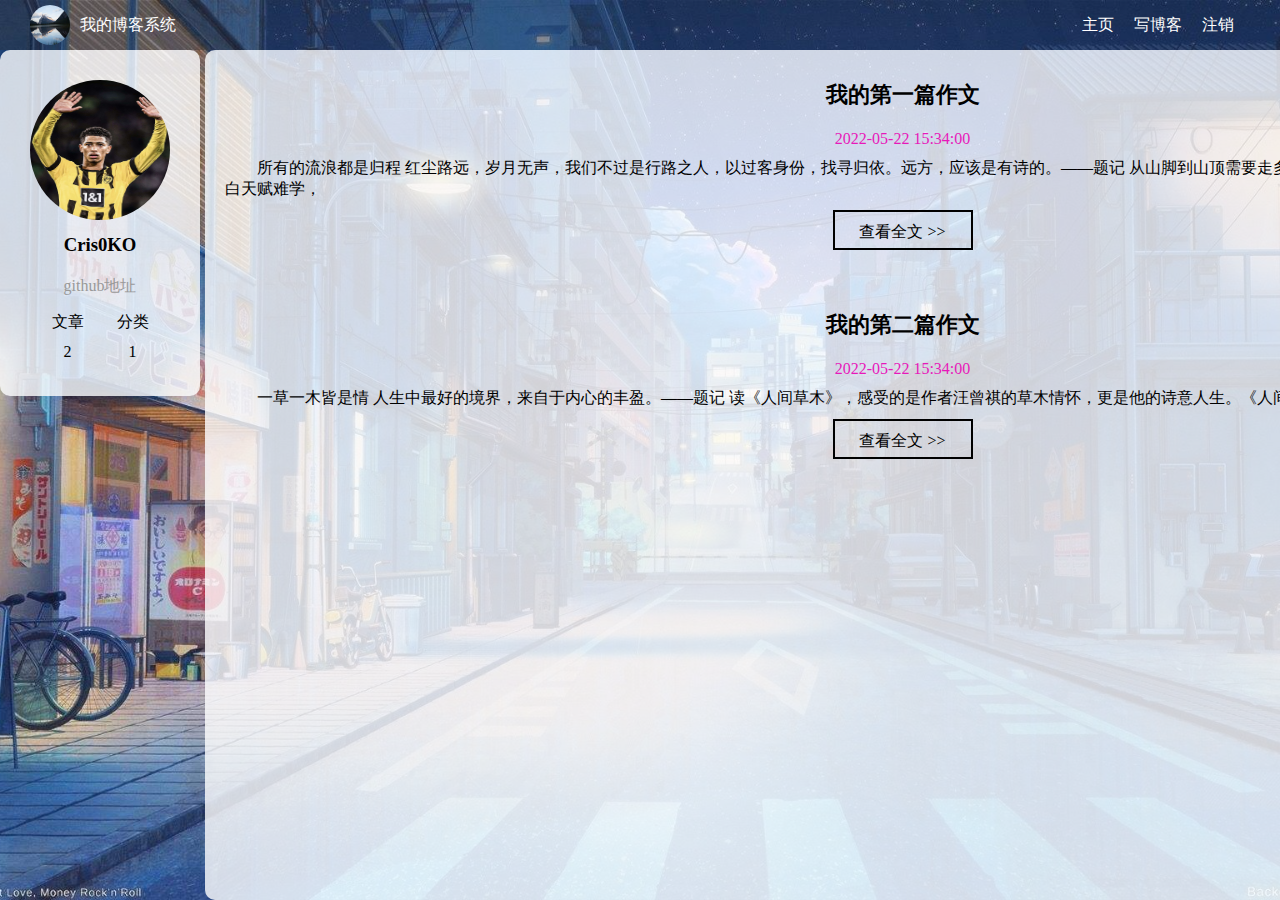
<file: index.html>
<!DOCTYPE html>
<html lang="en">
<head>
    <meta charset="UTF-8">
    <meta http-equiv="X-UA-Compatible" content="IE=edge">
    <meta name="viewport" content="width=device-width, initial-scale=1.0">
    <title>Cris's blog</title>
    <link rel="stylesheet" href="css/common.css">
    <link rel="stylesheet" href="css/blog_list.css">
</head>
<body>
    <!-- 导航栏 -->
    <div class="nav">
        <img src="img/风景.jpeg" alt="">
        <span>我的博客系统</span>
        <!-- 空白元素 实现占位 -->
        <div class="spacer"></div>
        <a href="index.html">主页</a>
        <a href="blog_detail.html">写博客</a>
        <a href="#">注销</a>
    </div>
    <!-- 这里的.container作为页面的版心 -->
    <div class="container">
        <!-- 左侧个人信息 -->
        <div class="left">
            <!-- 表示整个用户的信息区域 -->
            <div class="card">
                <img src="img/R.jpg" alt="">
                <h3>Cris0KO</h3>
                <a href="#">github地址</a>
                <div class="counter">
                    <span>文章</span>
                    <span>分类</span>
                </div>
                <div class="counter">
                    <span>2</span>
                    <span>1</span>
                </div>
            </div>
        </div>
        <!-- 右侧内容详情 -->
        <div class="right">
            <!-- .blog就对应表示一个博客 -->
            <div class="blog">
                <!-- 博客标题 -->
                <div class="title">
                    我的第一篇作文
                </div>
                <!-- 博客发布时间 -->
                <div class="date">
                    2022-05-22 15:34:00
                </div>
                <!-- 博客的摘要 -->
                <div class="desc">
                    所有的流浪都是归程
         红尘路远，岁月无声，我们不过是行路之人，以过客身份，找寻归依。远方，应该是有诗的。——题记
        从山脚到山顶需要走多久？从望岳到登高，便是杜甫的一生。李白天赋难学，
                </div>
                <a href="blog_detail.html">查看全文 &gt;&gt;</a>
            </div>
            <div class="blog">
                <!-- 博客标题 -->
                <div class="title">
                    我的第二篇作文
                </div>
                <!-- 博客发布时间 -->
                <div class="date">
                    2022-05-22 15:34:00
                </div>
                <!-- 博客的摘要 -->
                <div class="desc">
                    一草一木皆是情
                    人生中最好的境界，来自于内心的丰盈。——题记
               读《人间草木》，感受的是作者汪曾祺的草木情怀，更是他的诗意人生。《人间草木》是汪曾祺禁
                </div>
                <a href="content.html">查看全文 &gt;&gt;</a>
            </div>
        </div>
    </div>
</div>
</body>
</html>
</file>
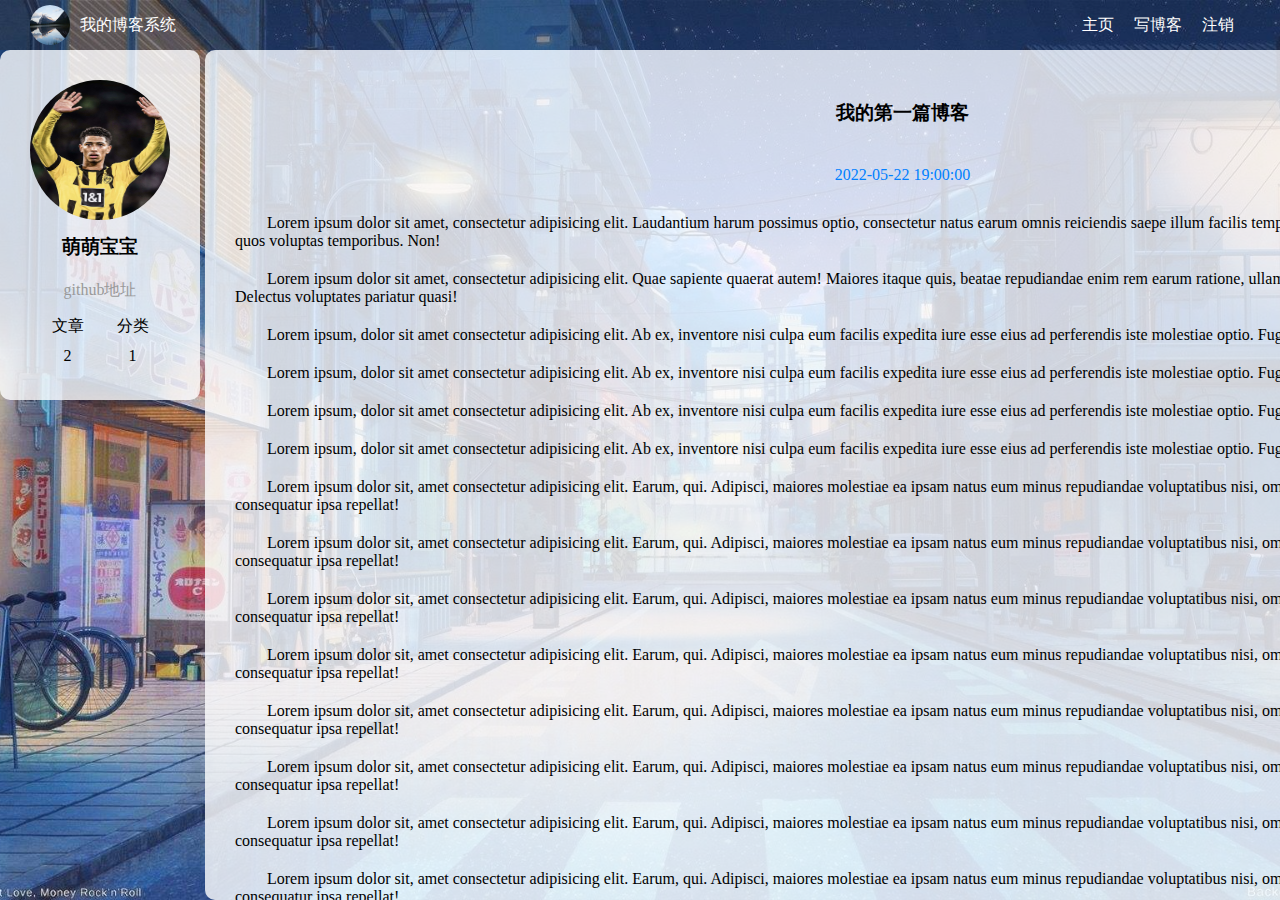
<file: blog_detail.html>
<!DOCTYPE html>
<html lang="en">
<head>
    <meta charset="UTF-8">
    <meta http-equiv="X-UA-Compatible" content="IE=edge">
    <meta name="viewport" content="width=device-width, initial-scale=1.0">
    <title>博客详情页</title>
    <link rel="stylesheet" href="css/common.css">
    <link rel="stylesheet" href="css/blog_detail.css">
</head>
<body>
    <!-- 导航栏 -->
    <div class="nav">
        <img src="img/风景.jpeg" alt="">
        <span>我的博客系统</span>
        <!-- 空白元素 实现占位 -->
        <div class="spacer"></div>
        <a href="index.html">主页</a>
        <a href="blog_edit.html">写博客</a>
        <a href="#">注销</a>
    </div>
    <!-- 这里的.container作为页面的版心 -->
    <div class="container">
        <!-- 左侧个人信息 -->
        <div class="left">
            <!-- 表示整个用户的信息区域 -->
            <div class="card">
                <img src="img/R.jpg" alt="">
                <h3>萌萌宝宝</h3>
                <a href="#">github地址</a>
                <div class="counter">
                    <span>文章</span>
                    <span>分类</span>
                </div>
                <div class="counter">
                    <span>2</span>
                    <span>1</span>
                </div>
            </div>
        </div>
        <!-- 右侧内容详情 -->
        <div class="right">
        <!-- 使用这个 div 来包裹整个博客的内容详情 -->
        <div class="blog-content">
            <!-- 博客标题 -->
            <h3>我的第一篇博客</h3>
            <!-- 博客的时间 -->
            <div class="date">2022-05-22 19:00:00</div>
            <!-- 正文 -->
            <p>
                Lorem ipsum dolor sit amet, consectetur adipisicing elit. Laudantium harum possimus optio, consectetur natus earum omnis reiciendis saepe illum facilis tempora, ratione ducimus eligendi vero quasi quos voluptas temporibus. Non!
            </p>
            <p>
                Lorem ipsum dolor sit amet, consectetur adipisicing elit. Quae sapiente quaerat autem! Maiores itaque quis, beatae repudiandae enim rem earum ratione, ullam, officiis consequatur dolore voluptatibus. Delectus voluptates pariatur quasi!
            </p>
            <p>
                Lorem ipsum, dolor sit amet consectetur adipisicing elit. Ab ex, inventore nisi culpa eum facilis expedita iure esse eius ad perferendis iste molestiae optio. Fugit corporis nam sit maxime dignissimos?
            </p>
            <p>
                Lorem ipsum, dolor sit amet consectetur adipisicing elit. Ab ex, inventore nisi culpa eum facilis expedita iure esse eius ad perferendis iste molestiae optio. Fugit corporis nam sit maxime dignissimos?
            </p>
             <p>
                Lorem ipsum, dolor sit amet consectetur adipisicing elit. Ab ex, inventore nisi culpa eum facilis expedita iure esse eius ad perferendis iste molestiae optio. Fugit corporis nam sit maxime dignissimos?
            </p>
            <p>
                Lorem ipsum, dolor sit amet consectetur adipisicing elit. Ab ex, inventore nisi culpa eum facilis expedita iure esse eius ad perferendis iste molestiae optio. Fugit corporis nam sit maxime dignissimos?
            </p>
            <p>
                Lorem ipsum dolor sit, amet consectetur adipisicing elit. Earum, qui. Adipisci, maiores molestiae ea ipsam natus eum minus repudiandae voluptatibus nisi, omnis id unde consequuntur, esse voluptatem consequatur ipsa repellat!
            </p>
            <p>
                Lorem ipsum dolor sit, amet consectetur adipisicing elit. Earum, qui. Adipisci, maiores molestiae ea ipsam natus eum minus repudiandae voluptatibus nisi, omnis id unde consequuntur, esse voluptatem consequatur ipsa repellat!
            </p>
            <p>
                Lorem ipsum dolor sit, amet consectetur adipisicing elit. Earum, qui. Adipisci, maiores molestiae ea ipsam natus eum minus repudiandae voluptatibus nisi, omnis id unde consequuntur, esse voluptatem consequatur ipsa repellat!
            </p>
            <p>
                Lorem ipsum dolor sit, amet consectetur adipisicing elit. Earum, qui. Adipisci, maiores molestiae ea ipsam natus eum minus repudiandae voluptatibus nisi, omnis id unde consequuntur, esse voluptatem consequatur ipsa repellat!
            </p>
            <p>
                Lorem ipsum dolor sit, amet consectetur adipisicing elit. Earum, qui. Adipisci, maiores molestiae ea ipsam natus eum minus repudiandae voluptatibus nisi, omnis id unde consequuntur, esse voluptatem consequatur ipsa repellat!
            </p>
            <p>
                Lorem ipsum dolor sit, amet consectetur adipisicing elit. Earum, qui. Adipisci, maiores molestiae ea ipsam natus eum minus repudiandae voluptatibus nisi, omnis id unde consequuntur, esse voluptatem consequatur ipsa repellat!
            </p>
            <p>
                Lorem ipsum dolor sit, amet consectetur adipisicing elit. Earum, qui. Adipisci, maiores molestiae ea ipsam natus eum minus repudiandae voluptatibus nisi, omnis id unde consequuntur, esse voluptatem consequatur ipsa repellat!
            </p>
            <p>
                Lorem ipsum dolor sit, amet consectetur adipisicing elit. Earum, qui. Adipisci, maiores molestiae ea ipsam natus eum minus repudiandae voluptatibus nisi, omnis id unde consequuntur, esse voluptatem consequatur ipsa repellat!
            </p>
            <p>
                Lorem ipsum dolor sit, amet consectetur adipisicing elit. Earum, qui. Adipisci, maiores molestiae ea ipsam natus eum minus repudiandae voluptatibus nisi, omnis id unde consequuntur, esse voluptatem consequatur ipsa repellat!
            </p>
            
        </div>
        </div>
    </div>
</body>
</html>
</file>
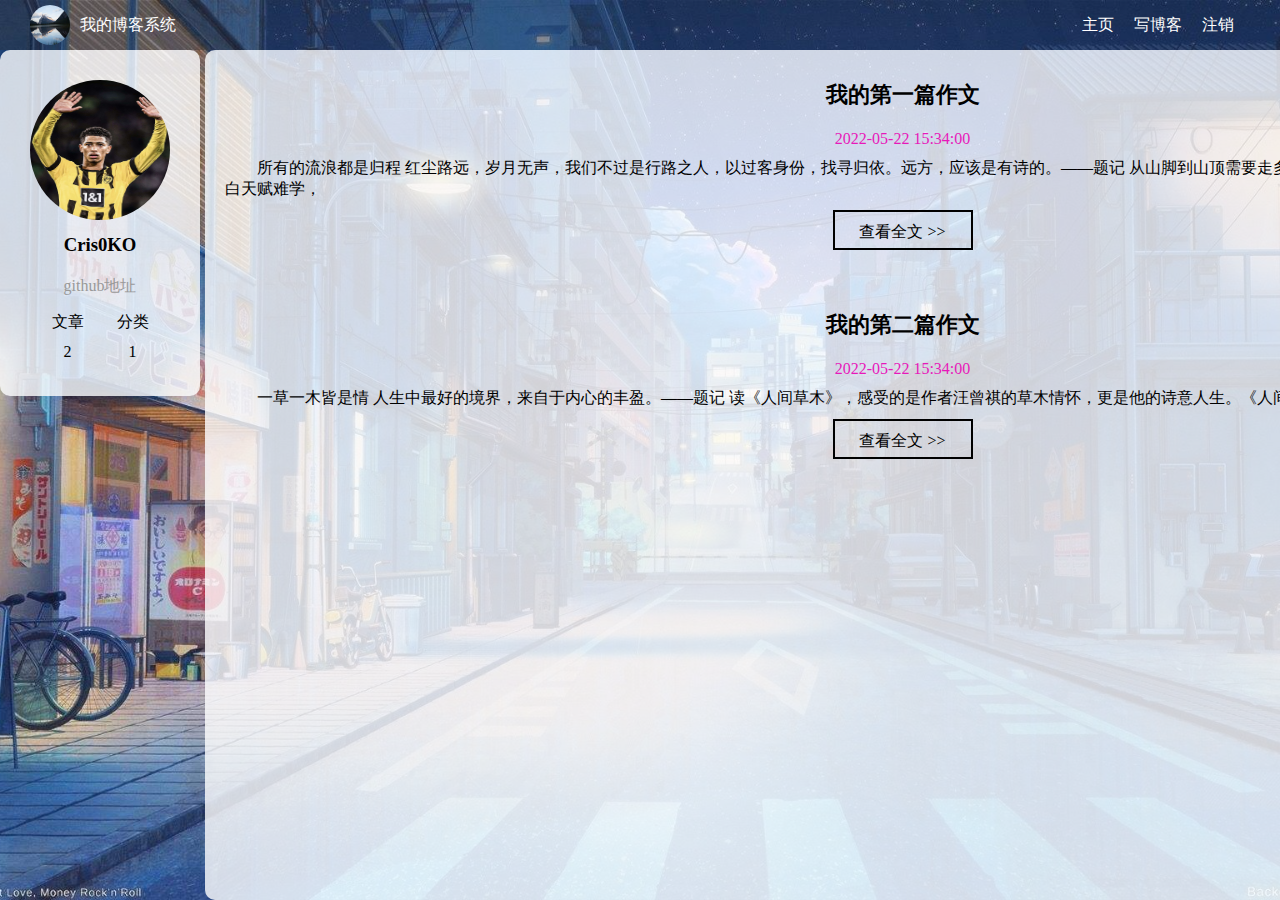
<file: blog_list.html>
<!DOCTYPE html>
<html lang="en">
<head>
    <meta charset="UTF-8">
    <meta http-equiv="X-UA-Compatible" content="IE=edge">
    <meta name="viewport" content="width=device-width, initial-scale=1.0">
    <title>Cris's blog</title>
    <link rel="stylesheet" href="css/common.css">
    <link rel="stylesheet" href="css/blog_list.css">
</head>
<body>
    <!-- 导航栏 -->
    <div class="nav">
        <img src="img/风景.jpeg" alt="">
        <span>我的博客系统</span>
        <!-- 空白元素 实现占位 -->
        <div class="spacer"></div>
        <a href="blog_list.html">主页</a>
        <a href="blog_edit.html">写博客</a>
        <a href="#">注销</a>
    </div>
    <!-- 这里的.container作为页面的版心 -->
    <div class="container">
        <!-- 左侧个人信息 -->
        <div class="left">
            <!-- 表示整个用户的信息区域 -->
            <div class="card">
                <img src="img/R.jpg" alt="">
                <h3>Cris0KO</h3>
                <a href="#">github地址</a>
                <div class="counter">
                    <span>文章</span>
                    <span>分类</span>
                </div>
                <div class="counter">
                    <span>2</span>
                    <span>1</span>
                </div>
            </div>
        </div>
        <!-- 右侧内容详情 -->
        <div class="right">
            <!-- .blog就对应表示一个博客 -->
            <div class="blog">
                <!-- 博客标题 -->
                <div class="title">
                    我的第一篇作文
                </div>
                <!-- 博客发布时间 -->
                <div class="date">
                    2022-05-22 15:34:00
                </div>
                <!-- 博客的摘要 -->
                <div class="desc">
                    所有的流浪都是归程
         红尘路远，岁月无声，我们不过是行路之人，以过客身份，找寻归依。远方，应该是有诗的。——题记
        从山脚到山顶需要走多久？从望岳到登高，便是杜甫的一生。李白天赋难学，
                </div>
                <a href="#">查看全文 &gt;&gt;</a>
            </div>
            <div class="blog">
                <!-- 博客标题 -->
                <div class="title">
                    我的第二篇作文
                </div>
                <!-- 博客发布时间 -->
                <div class="date">
                    2022-05-22 15:34:00
                </div>
                <!-- 博客的摘要 -->
                <div class="desc">
                    一草一木皆是情
                    人生中最好的境界，来自于内心的丰盈。——题记
               读《人间草木》，感受的是作者汪曾祺的草木情怀，更是他的诗意人生。《人间草木》是汪曾祺禁
                </div>
                <a href="#">查看全文 &gt;&gt;</a>
            </div>
        </div>
    </div>
</div>
</body>
</html>
</file>
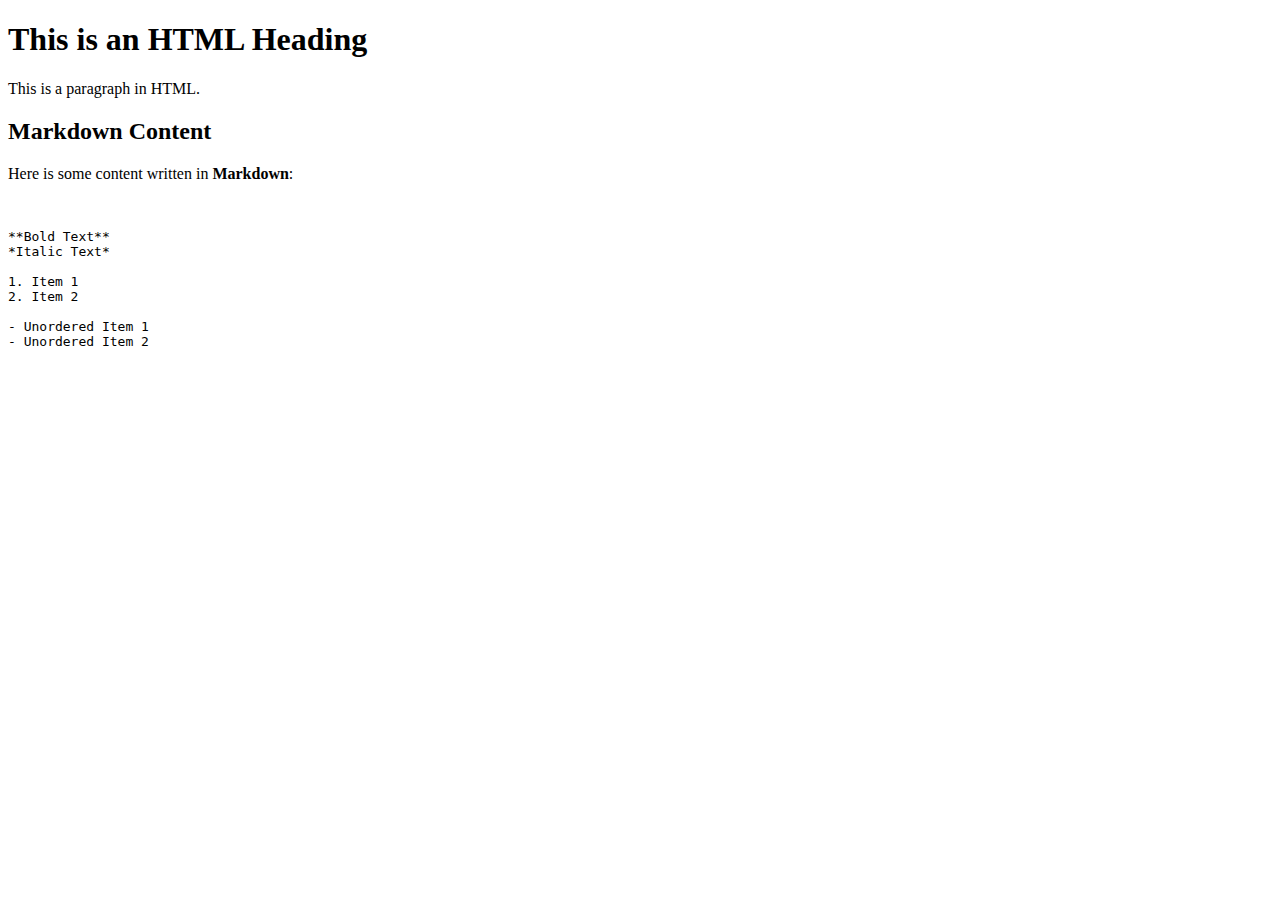
<file: content.html>
<!DOCTYPE html>
<html lang="en">
<head>
    <meta charset="UTF-8">
    <meta http-equiv="X-UA-Compatible" content="IE=edge">
    <meta name="viewport" content="width=device-width, initial-scale=1.0">
    <title>HTML with Markdown Example</title>
</head>
<body>

    <h1>This is an HTML Heading</h1>

    <p>This is a paragraph in HTML.</p>

    <!-- Using Markdown inside HTML -->
    <div>
        <h2>Markdown Content</h2>
        <p>Here is some content written in <strong>Markdown</strong>:</p>

        <pre>
            <code>
                
**Bold Text**
*Italic Text*
                
1. Item 1
2. Item 2
                
- Unordered Item 1
- Unordered Item 2
                
            </code>
        </pre>
    </div>

</body>
</html>
</file>
<file: css/common.css>
/* 去掉浏览器页面默认样式 */
*{
    margin: 0;
    padding: 0;
    box-sizing: border-box;
}
/* 给整个页面加上背景图 */
html, body{
    height: 100%;
}

body{
    background-image: url(../img/背景.jpeg);
    background-repeat: no-repeat;
    background-position: center center;
    background-size: cover;

}

.nav{
    width: 100%;
      /* 一般来说这里的详细尺寸, 都是设计稿中已经标注清楚的了. 此处没设计稿, 具体的尺寸取决于我自己的喜好 */
    height: 50px;
    background-color: rgba(51,51,51,0.4);
    color: white;
     /* 导航栏内部的内容, 都是一行排列的. 就需要使用 flex 布局来进行操作 */
    display: flex;
      /* 实现子元素垂直居中效果 */
    align-items: center;
}

.nav img{
    width: 40px;
    height: 40px;
    border-radius: 50%;

    margin-left: 30px;
    margin-right: 10px;
}

.nav .spacer{
      /* 相对于父元素的宽度, 如果父元素(.nav) 宽度是 1000px, 此时 .spacer 就是 700px */
    width: 70%;
}

.nav a{
    color: white;
    text-decoration: none;
    padding: 0 10px
}

/* 版心相关样式 */
.container{
    /* 当前版心并不是和窗口一样宽的 */
    width: 1600px;
    height: calc(100% - 50px);

    /* 水平居中 */
    margin: 0 auto;
    display: flex;
    justify-content: space-between;
}

.container .left{
    height: 100%;
    width: 200px;
}

.container .right{
    height: 100%; 
    width: 1395px;

    background-color: rgba(255,255,255,0.8); 
    border-radius: 10px;

    overflow: auto;（实现多出来的正文部分显示在一页当中，给元素加滚动条）
} 


/* 接下来实现card部分样式 */
.card{
    background-color: rgba(255,255,255,0.8);
    border-radius: 10px;

    /* 通过这里的内边距，就可以头像居中 */
    /* 这里设置的30px，意思就是四个方向都是30px */
    padding: 30px;
}

.card img{
    width: 140px;
    height: 140px;
    border-radius: 50%;
}

.card h3{
    text-align: center;
    padding: 10px;
}

.card a{
     /* a 默认是行内元素. 行内元素的很多边距不生效. 为了简单起见, 直接设为块级元素. */
     display: block;
     text-align: center;
     text-decoration: none;
     color: #999;
     padding: 10px;
}

.card .counter{
    display: flex;
    justify-content: space-around;
    padding: 5px;
}
</file>
<file: css/blog_list.css>
/* 这个文件中专门写和博客列表页相关的样式 */
.blog{
    width: 100%;
    /* 高度如果不设置, 就取决于里面的内容高度的综合 */
    padding: 20px;
}

.blog .title{
    text-align: center;
    font-size: 22px;
    font-weight: bold;
    padding: 10px 0;
}

.blog .date{
    text-align: center;
    color: rgb(231, 24, 186);
    padding: 10px 0;
}

.blog .desc{
    text-indent: 2em;
}

.blog a{
    /* 设置成块级元素，方便设置尺寸和边距 */
    display: block;
    width: 140px;
    height: 40px;
    margin: 10px auto;
    border: 2px black solid;

    color: black;
    line-height: 40px;
    text-align: center;
    text-decoration: none;

    /* 过渡效果 */
    transition: all 0.5s;
}

/* 伪类选择器 表示光标移动到元素上的效果 */
.blog a:hover{
    background: rgb(97, 84, 84);
    color: #fff;
}
</file>
<file: css/blog_detail.css>
/* 给博客详情页使用的样式文件 */
.blog-content{
    padding: 30px;
}

.blog-content h3{
    text-align: center;
    padding: 20px 0;
}

.blog-content .date{
    text-align: center;
    color: rgb(0,128,255);
    padding: 20px 0;
}

.blog-content p{
    text-indent: 2em;
    padding: 10px 0;
}
</file>
